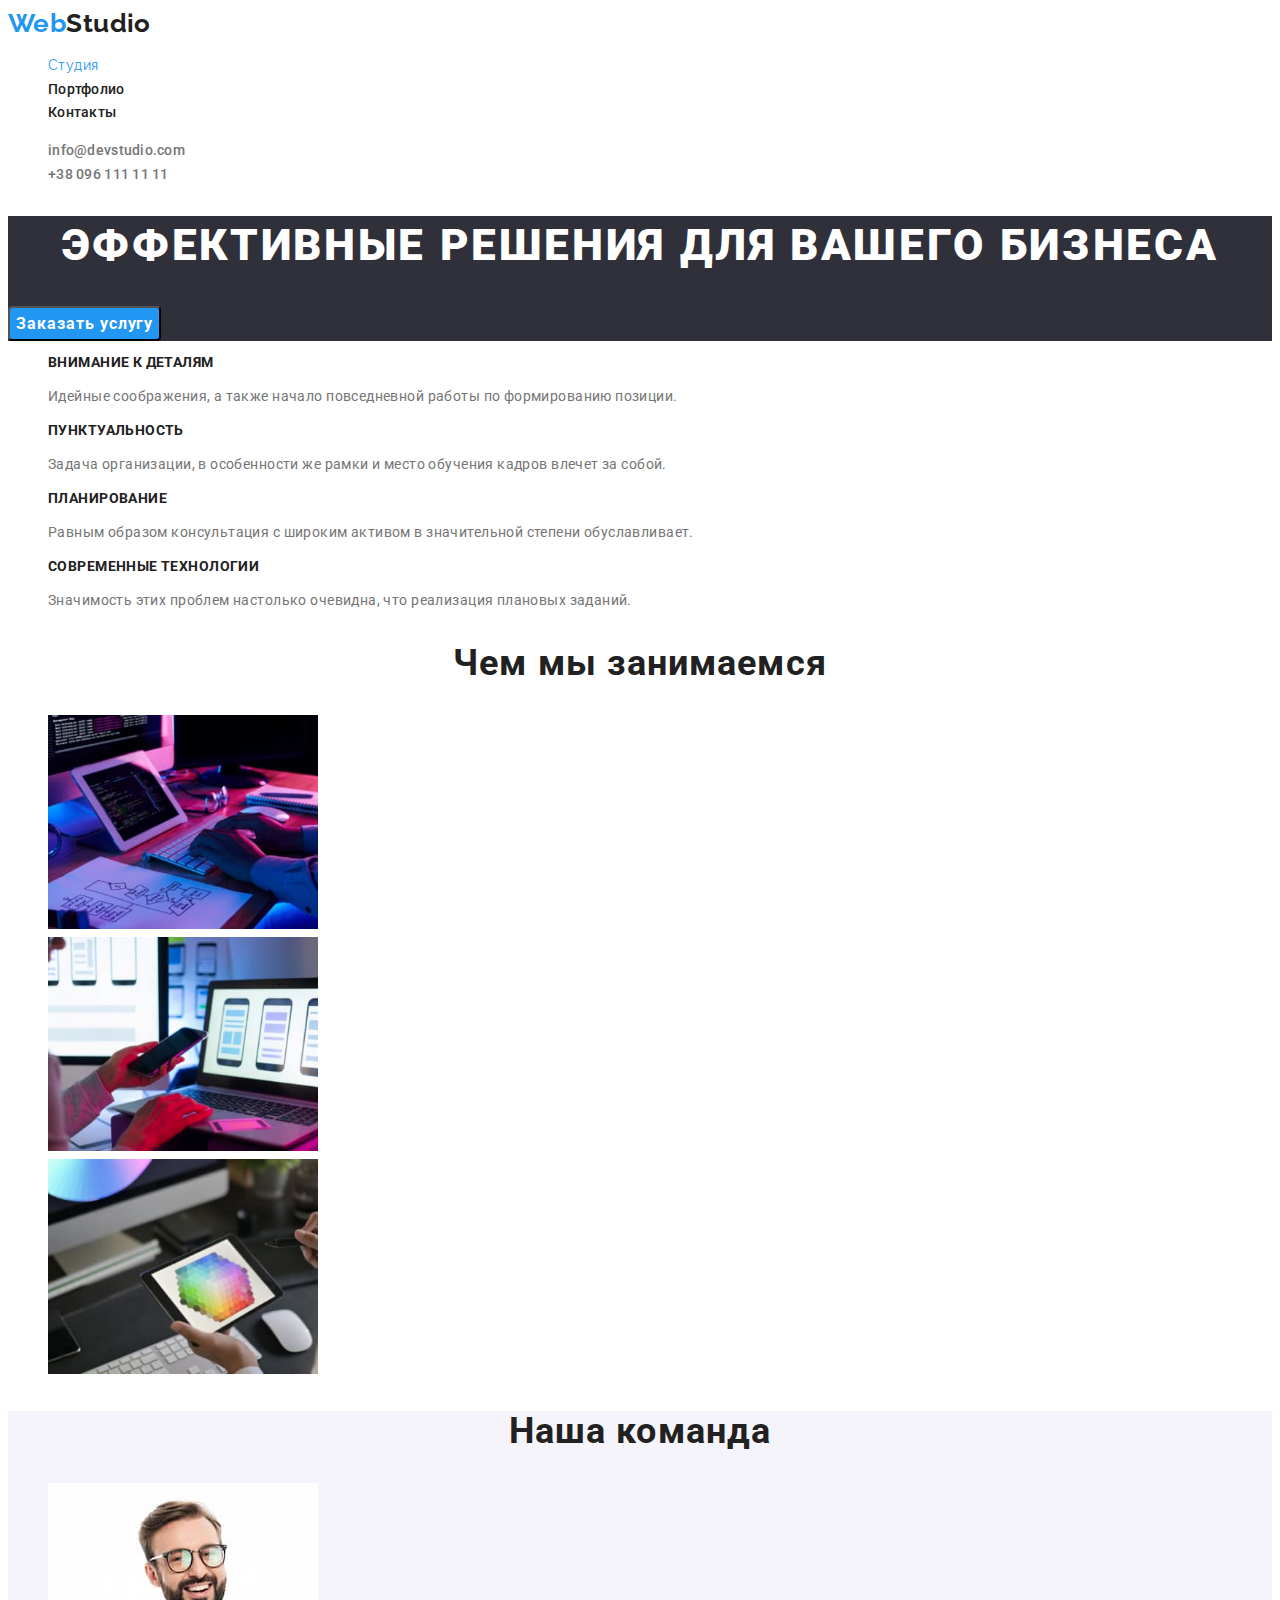
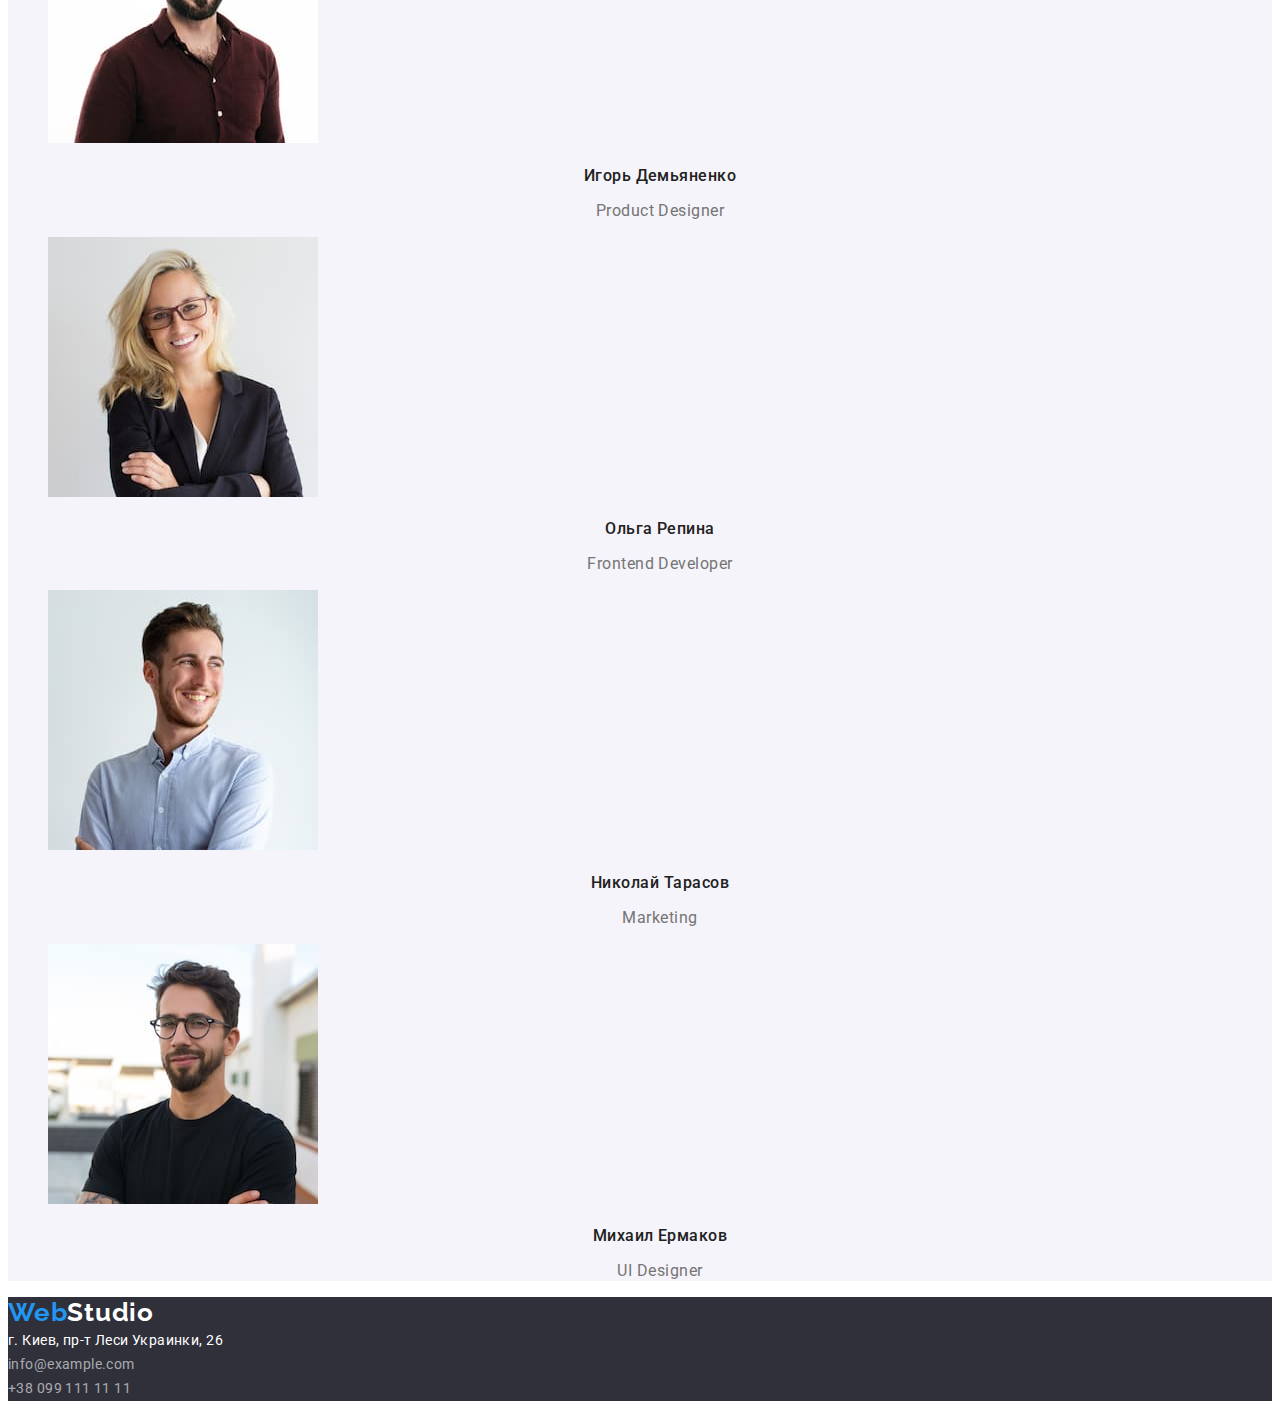
<file: index.html>
<!DOCTYPE html>
<html lang="ru">
  <head>
    <meta charset="UTF-8" />
    <meta http-equiv="X-UA-Compatible" content="IE=edge" />
    <meta name="viewport" content="width=device-width, initial-scale=1.0" />
    <title>WebStudio|Веб-Студия</title>
    <link rel="preconnect" href="https://fonts.gstatic.com" />
    <link
      href="https://fonts.googleapis.com/css2?family=Raleway:wght@700&family=Roboto:wght@400;500;700;900&display=swap"
      rel="stylesheet"
    />
    <link rel="stylesheet" href="css/styles.css" />
  </head>
  <body>
    <!--шапка страницы-->
    <header class="header">
      <!--меню навигации-->
      <nav>
        <a class="logo" lang="en" href="index.html"
          ><span class="logo-web">Web</span>Studio</a
        >
        <ul class="website-nav-list">
          <li>
            <a class="nav-link-current" href="index.html">Студия</a>
          </li>
          <li><a class="nav-link" href="portfolio.html">Портфолио</a></li>
          <li><a class="nav-link" href="#address">Контакты</a></li>
        </ul>
      </nav>
      <ul class="contacts-nav-list">
        <li>
          <a class="link" href="mailto:info@devstudio.com"
            >info@devstudio.com</a
          >
        </li>
        <li>
          <a class="link" href="tel:+380961111111">+38 096 111 11 11</a>
        </li>
      </ul>
    </header>
    <!--Основной контент-->
    <main>
      <!--Контейнер для заказа-->
      <section class="main-content">
        <h1 class="main-content-title">
          Эффективные решения для вашего бизнеса
        </h1>
        <button class="button" type="button">Заказать услугу</button>
      </section>
      <!--Секция особенностей-->
      <section class="section">
        <ul>
          <li>
            <h3 class="feature">Внимание к деталям</h3>
            <p>
              Идейные соображения, а также начало повседневной работы по
              формированию позиции.
            </p>
          </li>
          <li>
            <h3 class="feature">Пунктуальность</h3>
            <p>
              Задача организации, в особенности же рамки и место обучения кадров
              влечет за собой.
            </p>
          </li>
          <li>
            <h3 class="feature">Планирование</h3>
            <p>
              Равным образом консультация с широким активом в значительной
              степени обуславливает.
            </p>
          </li>
          <li>
            <h3 class="feature">Современные технологии</h3>
            <p>
              Значимость этих проблем настолько очевидна, что реализация
              плановых заданий.
            </p>
          </li>
        </ul>
      </section>
      <!--Секция чем мы занимаемся-->
      <section>
        <h2 class="section-title">Чем мы занимаемся</h2>
        <ul>
          <li>
            <img src="./images/box1.jpg" alt="фото верстка сайта" width="270" />
          </li>
          <li>
            <img
              src="./images/box2.jpg"
              alt="фото стилизация сайта"
              width="270"
            />
          </li>
          <li>
            <img src="./images/box3.jpg" alt="фото палитра цвета" width="270" />
          </li>
        </ul>
      </section>
      <!--Наша команда-->
      <section class="section-team">
        <h2 class="section-title">Наша команда</h2>
        <ul class="team-list">
          <li>
            <img
              src="./images/img.jpg"
              alt="фото мужчины в очках"
              width="270"
            />
            <h3 class="title">Игорь Демьяненко</h3>
            <p class="profession" lang="en">Product Designer</p>
          </li>
          <li>
            <img
              src="./images/img2.jpg"
              alt="фото женщины в очках"
              width="270"
            />
            <h3 class="title">Ольга Репина</h3>
            <p class="profession" lang="en">Frontend Developer</p>
          </li>
          <li>
            <img src="./images/img3.jpg" alt="фото мужчины" width="270" />
            <h3 class="title">Николай Тарасов</h3>
            <p class="profession" lang="en">Marketing</p>
          </li>
          <li>
            <img
              src="./images/img4.jpg"
              alt="фото мужчина в очках"
              width="270"
            />
            <h3 class="title">Михаил Ермаков</h3>
            <p class="profession" lang="en">UI Designer</p>
          </li>
        </ul>
      </section>
    </main>
    <!--подвал страницы-->
    <footer class="footer">
      <a class="logo-white" lang="en" href="index.html"
        ><span class="logo-web">Web</span>Studio</a
      >
      <!--Адрес и контакты-->
      <address id="address">
        <a
          class="address"
          href="https://goo.gl/maps/ibRqbfUvFssrjPC37"
          target="_blank"
          rel="noreferrer noopener"
          >г. Киев, пр-т Леси Украинки, 26</a
        ><br />
        <a class="link" href="mailto:info@example.com">info@example.com</a>
        <br />
        <a class="link" href="tel:+380991111111">+38 099 111 11 11</a>
      </address>
    </footer>
  </body>
</html>
</file>
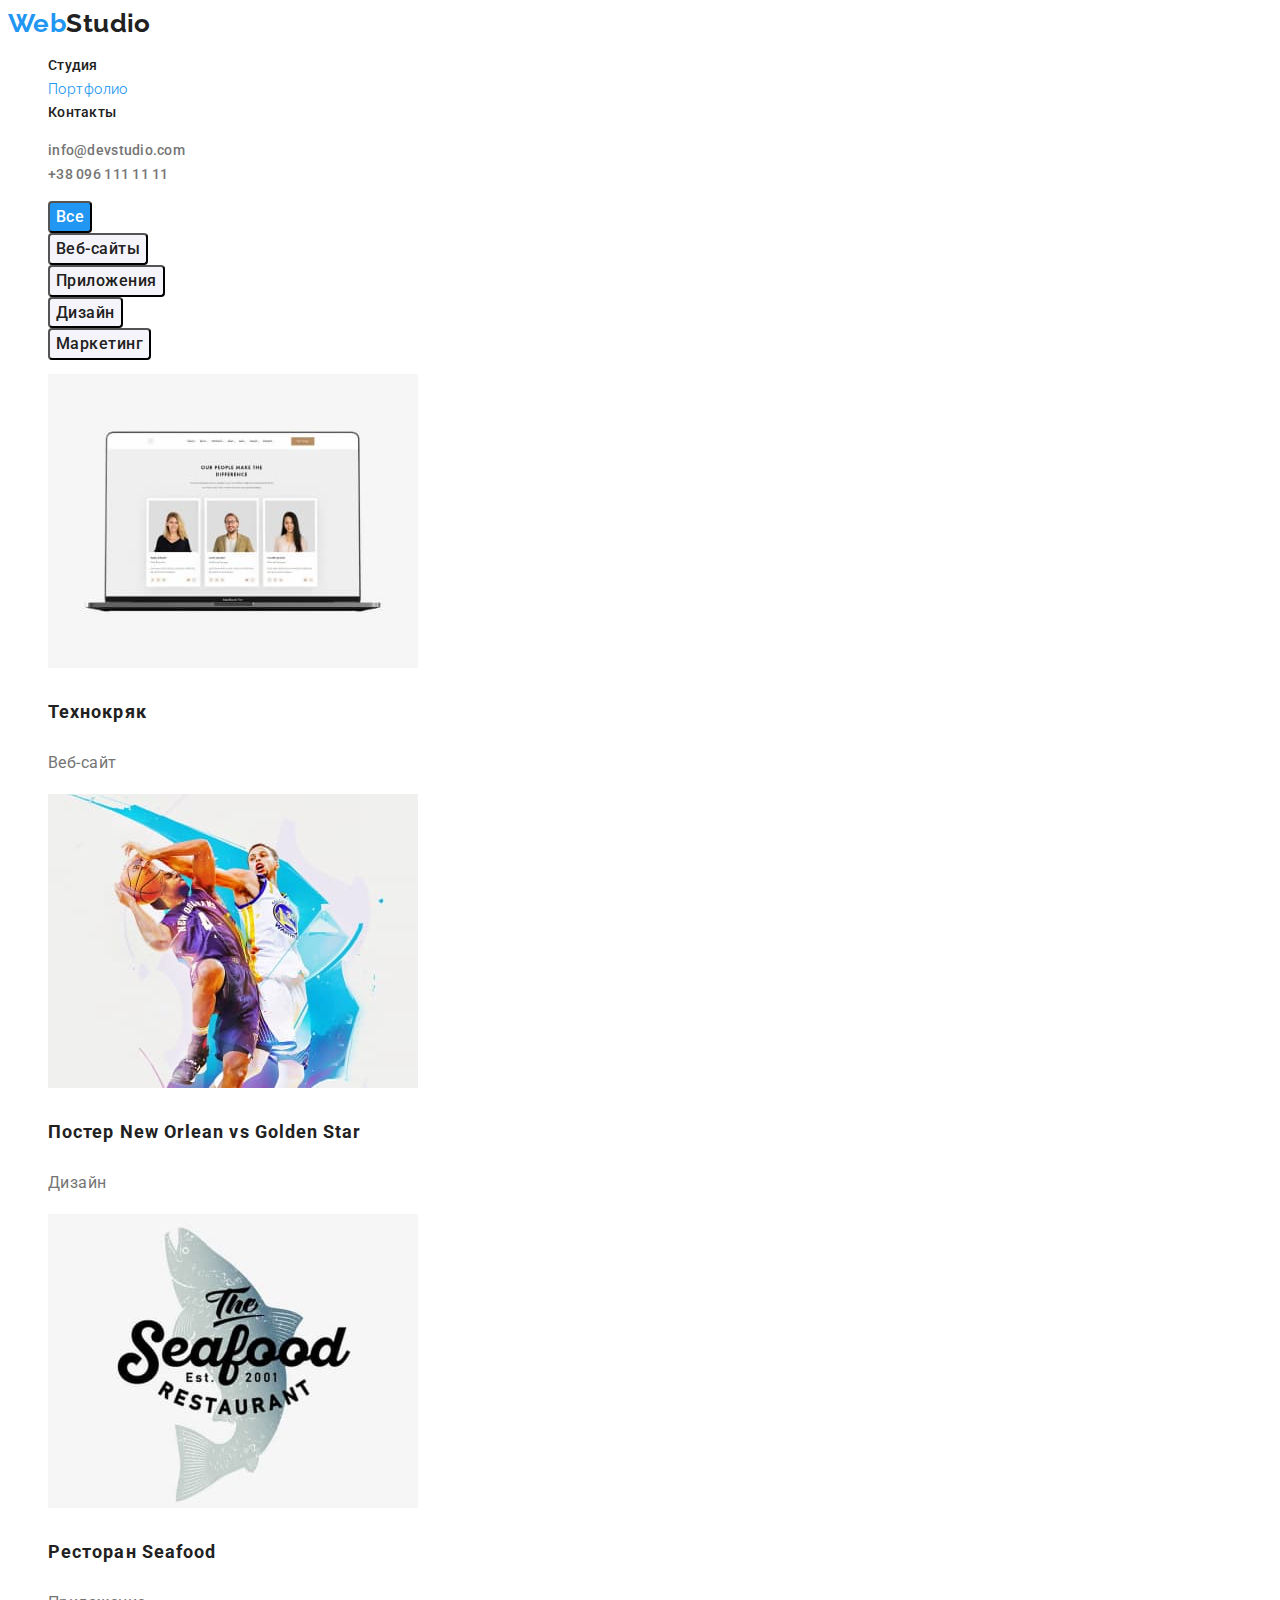
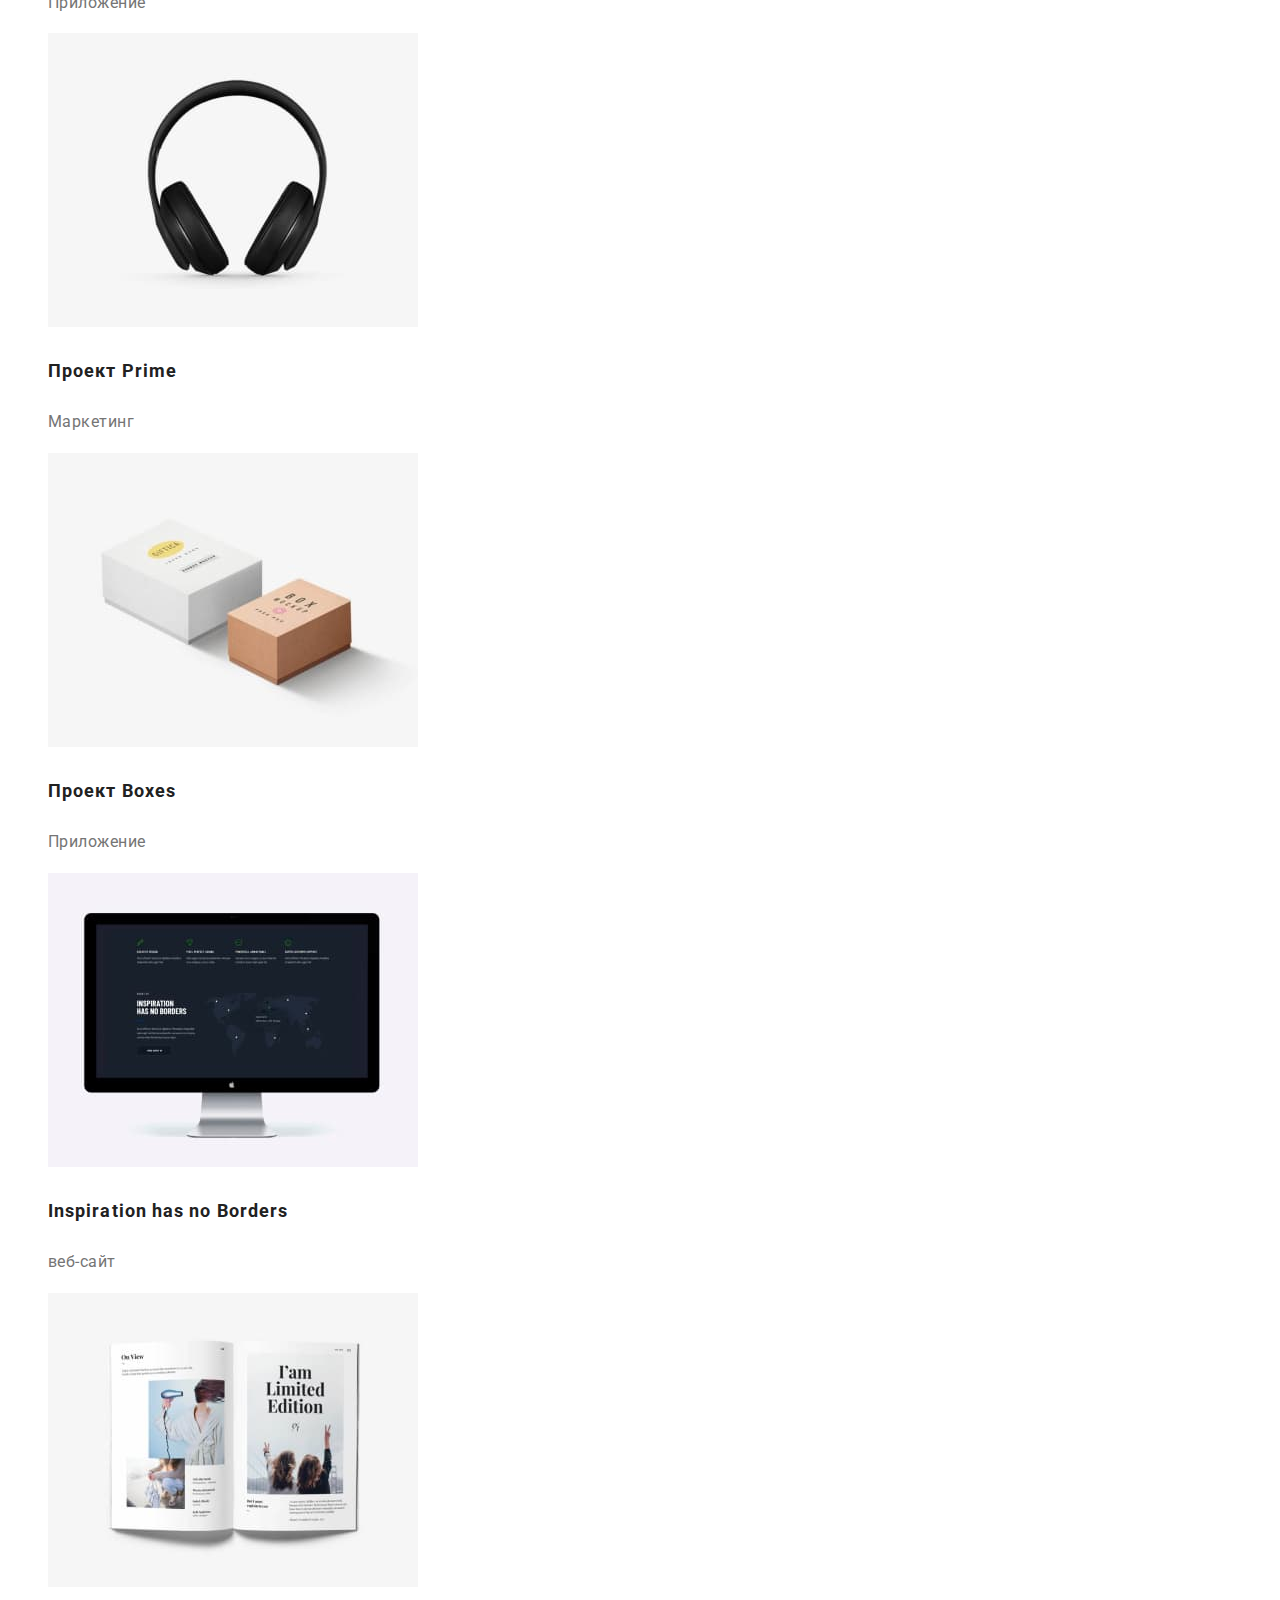
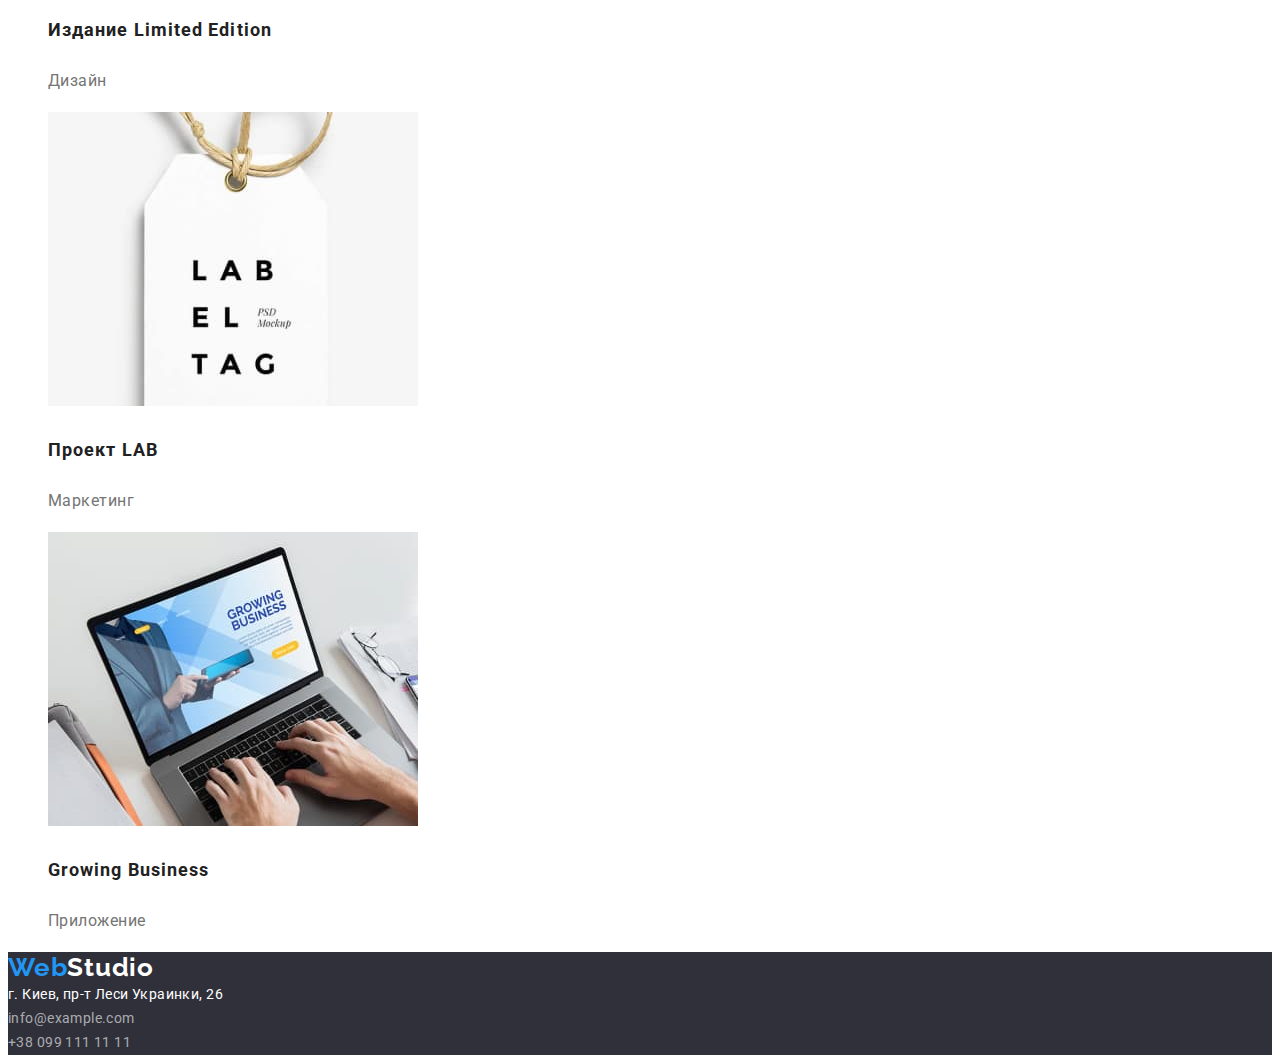
<file: portfolio.html>
<!DOCTYPE html>
<html lang="ru">
  <head>
    <meta charset="UTF-8" />
    <meta http-equiv="X-UA-Compatible" content="IE=edge" />
    <meta name="viewport" content="width=device-width, initial-scale=1.0" />
    <title>Portfolio|Портфолио</title>
    <link rel="preconnect" href="https://fonts.gstatic.com" />
    <link
      href="https://fonts.googleapis.com/css2?family=Raleway:wght@700&family=Roboto:wght@400;500;700;900&display=swap"
      rel="stylesheet"
    />
    <link rel="stylesheet" href="css/styles.css" />
  </head>
  <body>
    <!--шапка страницы портфолио-->
    <header class="header">
      <!--меню навигации портфолио-->
      <nav>
        <a class="logo" lang="en" href="index.html"
          ><span class="logo-web">Web</span>Studio</a
        >
        <ul class="website-nav-list">
          <li>
            <a class="nav-link" href="index.html">Студия</a>
          </li>
          <li>
            <a class="nav-link-current" href="portfolio.html">Портфолио</a>
          </li>
          <li><a class="nav-link" href="#address-portfolio">Контакты</a></li>
        </ul>
      </nav>
      <ul class="contacts-nav-list">
        <li>
          <a class="link" href="mailto:info@devstudio.com"
            >info@devstudio.com</a
          >
        </li>
        <li>
          <a class="link" href="tel:+380961111111">+38 096 111 11 11</a>
        </li>
      </ul>
    </header>
    <!--Основной контент портфолио-->
    <main>
      <!--секция с кнопками-->
      <section>
        <ul class="button-filter-list">
          <li>
            <button class="button-filter-current" type="button">Все</button>
          </li>
          <li>
            <button class="button-filter" type="button">Веб-сайты</button>
          </li>
          <li>
            <button class="button-filter" type="button">Приложения</button>
          </li>
          <li><button class="button-filter" type="button">Дизайн</button></li>
          <li>
            <button class="button-filter" type="button">Маркетинг</button>
          </li>
        </ul>
        <!--секция с проектами-->
        <ul class="project-list">
          <li>
            <a href="#">
              <img
                src="./images/portfolio1.jpg"
                alt="сайт с визитками команды в ноутбуки"
                width="370"
            /></a>
            <h3 class="headline">Технокряк</h3>
            <p class="tagline">Веб-сайт</p>
          </li>
          <li>
            <a href="#">
              <img
                src="./images/portfolio2.jpg"
                alt="дизайн постера игры в баскетбол"
                width="370"
            /></a>
            <h3 class="headline">
              Постер <span lang="en">New Orlean vs Golden Star</span>
            </h3>
            <p class="tagline">Дизайн</p>
          </li>
          <li>
            <a href="#">
              <img
                src="./images/portfolio3.jpg"
                alt="логотип приложения ресторан Морепродуктов"
                width="370"
            /></a>
            <h3 class="headline">Ресторан <span lang="en">Seafood</span></h3>
            <p class="tagline">Приложение</p>
          </li>
          <li>
            <a href="#">
              <img src="./images/portfolio4.jpg" alt="Наушники" width="370"
            /></a>
            <h3 class="headline">Проект <span lang="en">Prime</span></h3>
            <p class="tagline">Маркетинг</p>
          </li>
          <li>
            <a href="#">
              <img src="./images/portfolio5.jpg" alt="два ящика" width="370"
            /></a>
            <h3 class="headline">Проект <span lang="en">Boxes</span></h3>
            <p class="tagline">Приложение</p>
          </li>
          <li>
            <a href="#">
              <img src="./images/portfolio6.jpg" alt="моноблок" width="370"
            /></a>
            <h3 class="headline" lang="en">Inspiration has no Borders</h3>
            <p class="tagline">веб-сайт</p>
          </li>
          <li>
            <a href="#">
              <img
                src="./images/portfolio7.jpg"
                alt="открытый журнал"
                width="370"
            /></a>
            <h3 class="headline">
              Издание <span lang="en">Limited Edition</span>
            </h3>
            <p class="tagline">Дизайн</p>
          </li>
          <li>
            <a href="#">
              <img src="./images/portfolio8.jpg" alt="бирка" width="370"
            /></a>
            <h3 class="headline">Проект <span lang="en">LAB</span></h3>
            <p class="tagline">Маркетинг</p>
          </li>
          <li>
            <a href="#">
              <img
                src="./images/portfolio9.jpg"
                alt="мужчина работает на ноутбуке"
                width="370"
            /></a>
            <h3 class="headline" lang="en">Growing Business</h3>
            <p class="tagline">Приложение</p>
          </li>
        </ul>
      </section>
    </main>
    <!--подвал страницы портфолио-->
    <footer class="footer">
      <a class="logo-white" lang="en" href="index.html"
        ><span class="logo-web">Web</span>Studio</a
      >
      <!--Адрес и контакты-->
      <address id="address-portfolio">
        <a
          class="address"
          href="https://goo.gl/maps/ibRqbfUvFssrjPC37"
          target="_blank"
          rel="noreferrer noopener"
          >г. Киев, пр-т Леси Украинки, 26</a
        ><br />
        <a class="link" href="mailto:info@example.com">info@example.com</a>
        <br />
        <a class="link" href="tel:+380991111111">+38 099 111 11 11</a>
      </address>
    </footer>
  </body>
</html>
</file>
<file: css/styles.css>
/* цвет заголовка текста чорный #212121 */
/* цвет заголовка текста вторичный белый #ffffff */
/* цвет основного текста серый #757575 */
/* цвет акцента текста синий #2196f3 */
:root {
  --title-text-color: #212121;
  --title-text-color-secondary: #ffffff;
  --primary-text-color: #757575;
  --accent-text-color: #2196f3;
}
body {
  background-color: #ffffff;
  color: var(--primary-text-color);
  font-family: 'Roboto', sans-serif;
  font-family: 'Raleway', sans-serif;
  letter-spacing: 0.03em;
  font-size: 14px;
  line-height: 1.7;
}
ul {
  list-style: none;
}
a {
  text-decoration: none;
}

/* top line bg */

header {
  color: var(--title-text-color-secondary);
}
/* WebStudio */

.logo-web {
  color: var(--accent-text-color);
}
.logo {
  color: var(--title-text-color);
  font-family: 'Raleway', sans-serif;
  font-weight: 700;
  font-size: 26px;
  line-height: 1.19;
}
.logo:hover,
.logo:focus {
  color: var(--accent-text-color);
}

/* Menu Nav */

.website-nav-list .nav-link {
  font-family: 'Roboto', sans-serif;
  font-weight: 500;
  font-size: 14px;
  line-height: 1.14;
  letter-spacing: 0.02em;
  color: var(--title-text-color);
}
.website-nav-list .nav-link-current {
  color: var(--accent-text-color);
}
.website-nav-list .nav-link:hover,
.website-nav-list .nav-link:focus {
  color: var(--accent-text-color);
}
.contacts-nav-list .link {
  font-family: 'Roboto', sans-serif;
  font-weight: 500;
  font-size: 14px;
  line-height: 1.14;
  letter-spacing: 0.02em;
  color: var(--primary-text-color);
}
.contacts-nav-list .link:hover,
.contacts-nav-list .link:focus {
  color: var(--accent-text-color);
}

/* main content*/

.main-content {
  background: #2f303a;
}
.main-content-title {
  font-family: 'Roboto', sans-serif;
  font-weight: 900;
  font-size: 44px;
  line-height: 1.36;
  text-align: center;
  letter-spacing: 0.06em;
  text-transform: uppercase;
  color: var(--title-text-color-secondary);
}
.button {
  font-family: 'Roboto', sans-serif;
  font-weight: 700;
  font-size: 16px;
  line-height: 1.87;
  display: flex;
  align-items: center;
  text-align: center;
  letter-spacing: 0.06em;
  border-radius: 4px;
  color: var(--title-text-color-secondary);
  background-color: var(--accent-text-color);
}

/* main content text */
.section .feature {
  font-family: 'Roboto', sans-serif;
  font-weight: 700;
  font-size: 14px;
  line-height: 1.14;
  letter-spacing: 0.03em;
  text-transform: uppercase;
  color: var(--title-text-color);
}
.section {
  font-family: 'Roboto', sans-serif;
  font-weight: 400;
  font-size: 14px;
  line-height: 1.71;
  letter-spacing: 0.03em;
  color: var(--primary-text-color);
}
.section-title {
  font-family: 'Roboto', sans-serif;
  font-weight: 700;
  font-size: 36px;
  line-height: 1.16;
  text-align: center;
  letter-spacing: 0.03em;
  color: var(--title-text-color);
}
.section-team {
  background-color: #f5f4fa;
}
.team-list .title {
  font-family: 'Roboto', sans-serif;
  font-weight: 500;
  font-size: 16px;
  line-height: 1.18;
  text-align: center;
  letter-spacing: 0.03em;
  color: var(--title-text-color);
}
.team-list .profession {
  font-family: 'Roboto', sans-serif;
  font-weight: 400;
  font-size: 16px;
  line-height: 1.18;
  text-align: center;
  letter-spacing: 0.03em;
  color: var(--primary-text-color);
}

/*  footer */

.footer {
  background-color: #2f303a;
}
.logo-white {
  font-family: 'Raleway', sans-serif;
  font-weight: 700;
  font-size: 26px;
  line-height: 1.19;
  letter-spacing: 0.03em;
  color: var(--title-text-color-secondary);
}
.logo-white:hover,
.logo-white:focus {
  color: var(--accent-text-color);
}

/*  адрес  */

address {
  display: block;
  font-style: normal;
}
.address {
  font-family: 'Roboto', sans-serif;
  font-weight: 400;
  font-size: 14px;
  line-height: 1.71;
  letter-spacing: 0.03em;
  color: var(--title-text-color-secondary);
}
.address:hover,
.address:focus {
  color: var(--accent-text-color);
}
.footer .link {
  font-family: 'Roboto', sans-serif;
  font-weight: 400;
  font-size: 14px;
  line-height: 1.71;
  letter-spacing: 0.03em;
  color: rgba(255, 255, 255, 0.6);
}
.footer .link:hover,
.footer .link:focus {
  color: var(--accent-text-color);
}
/* portfolio */

.button-filter-list .button-filter {
  font-family: 'Roboto', sans-serif;
  font-weight: 500;
  font-size: 16px;
  line-height: 1.62;
  text-align: center;
  letter-spacing: 0.03em;
  color: var(--title-text-color);
  background: #f5f4fa;
  border-radius: 4px;
}
.button-filter-list .button-filter:hover,
.button-filter-list .button-filter:focus {
  color: var(--title-text-color-secondary);
  background-color: var(--accent-text-color);
}
.button-filter-list .button-filter-current {
  font-family: 'Roboto', sans-serif;
  font-weight: 500;
  font-size: 16px;
  line-height: 1.62;
  text-align: center;
  letter-spacing: 0.03em;
  background: #f5f4fa;
  border-radius: 4px;
  color: var(--title-text-color-secondary);
  background-color: var(--accent-text-color);
}
.project-list .headline {
  font-family: 'Roboto', sans-serif;
  font-weight: 700;
  font-size: 18px;
  line-height: 2;
  letter-spacing: 0.06em;
  color: var(--title-text-color);
}
.project-list .tagline {
  font-family: 'Roboto', sans-serif;
  font-weight: 400;
  font-size: 16px;
  line-height: 1.87;
  letter-spacing: 0.03em;
  color: var(--primary-text-color);
}
</file>
